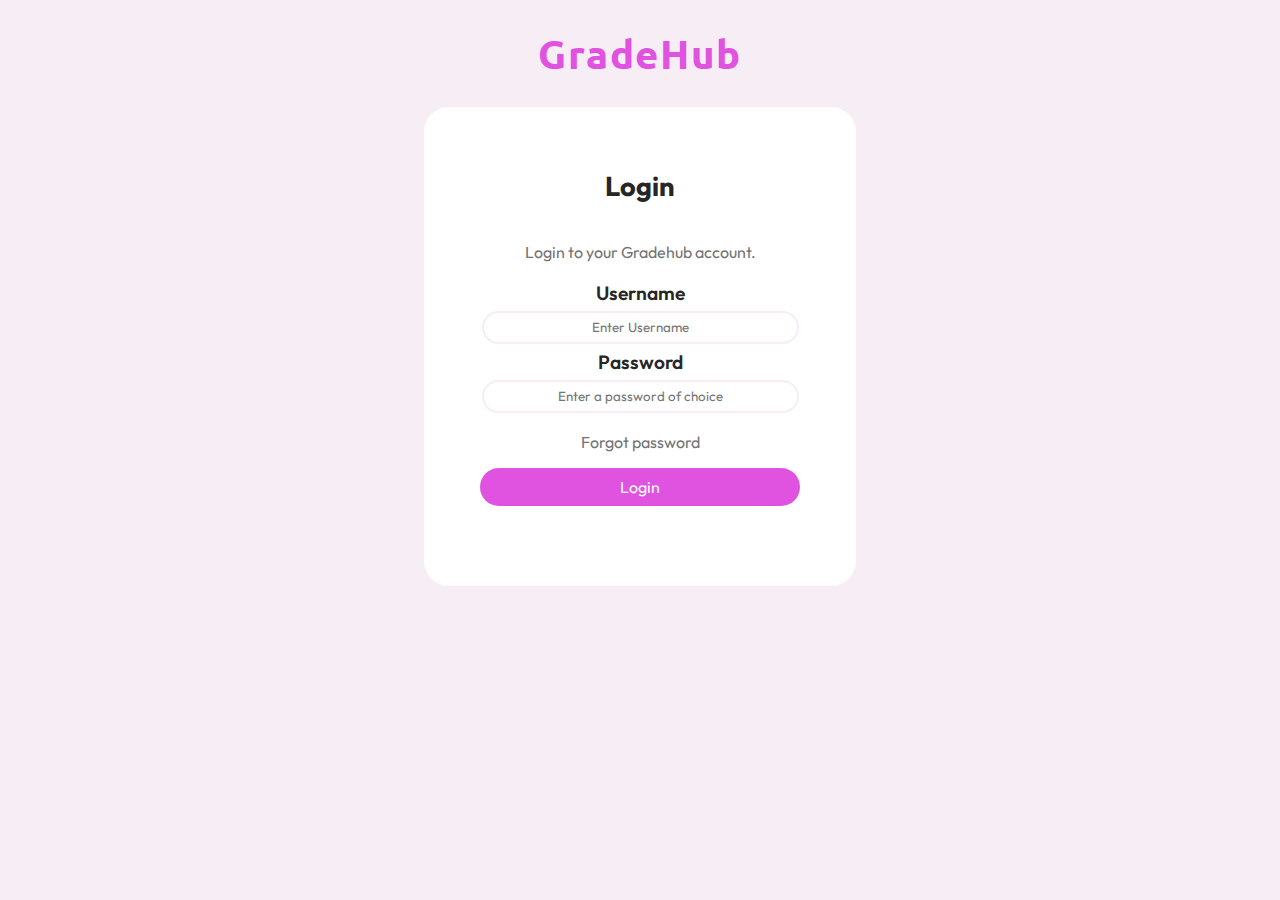
<file: index.html>
<!DOCTYPE html>
<html lang="en">
<head>
    <meta charset="UTF-8">
    <meta http-equiv="X-UA-Compatible" content="IE=edge">
    <meta name="viewport" content="width=device-width, initial-scale=1.0">
    <title>Login</title>
    <link rel="stylesheet" href="style.css">
    <link rel="icon" type="image/x-icon" href="favicon.ico">
</head>
<body class="login-body">
    <div class="login">
        <h1 class="logo login-logo">GradeHub</h1>
        <form action="home.html">
            <div class="form-container">
                <h2 class="login-title">Login</h2>
                <p class="text">Login to your Gradehub account.</p>
                <label for="username" class="subheading">Username</label>
                <input type="text" id="username" name="username" placeholder="Enter Username" required>
                <label for="password" class="subheading">Password</label>
                <input type="password" name="password" placeholder="Enter a password of choice" required>
                <p class="text">Forgot password</p>
                <button type="submit" id="submit-btn" class="btn btn-login">Login</button> 
            </div>
        </form>
    </div>    
    <script src="script.js"></script>
</body>
</html>
</file>
<file: style.css>
/*    CHANGE FONT SIZE UNIT TO EM*/

/*TABLE OF CONTENTS:
  1. GLOBAL STYLES
  2. INDEX.HTML
  3. HOME.HTML
  4. BUTTON STYLES
  5. TABLE STYLES
  6. GRADES.HTML 
  7. CALCULATOR.HTML
  8. CONTACTS.HTML
  9. MEDIA QUERIES*/

@import url('https://fonts.googleapis.com/css2?family=Fraunces:opsz,wght@9..144,700&family=Outfit:wght@100;200;300;400;500;600;700;800;900&display=swap');
@import url('https://fonts.googleapis.com/css2?family=Do+Hyeon&family=Fraunces:opsz,wght@9..144,700&family=Outfit:wght@100;200;300;400;500;600;700;800;900&family=Ubuntu:wght@500&display=swap');

/* 1. GLOBAL STYLES */
body {
    height: 100%;
    margin: 0;
    padding: 0;
    background-color: #F7EDF5;
}

* {
    font-family: 'Outfit', sans-serif;
    color: #262626;
}

.subheading {
    font-weight: 600;
    font-size: 1.2rem;
}

.text {
    color: #737373;
    font-size: 1rem;
}

a {
  text-decoration: none;
}

.logo {
  font-family: 'Ubuntu', sans-serif;
  letter-spacing: 0.1rem;
  color: #E052E0;
  font-size: 2.5rem;
}

.navbar-container {
  display: none;
}

.popup-menu {
  display: none;
}

.tests-section-container-popup, .homework-section-container-popup {
  display: none;
}

.content-text {
  font-size: 1rem;
  font-weight: 600;
  color: #737373;
}

.container {
  background-color: #fff;
  border-radius: 25px;
  padding: 1.5em;
}

/* 2. INDEX.HTML */

.logo-form-wrapper {
  display: flex;
  flex-direction: column;
  align-items: right;
}

.login {
  display: flex;
  flex-direction: column;
  align-items: center;
}

.form-container {
    background-color: #fff;
    border-radius: 25px;
    display: flex;
    flex-direction: column;
    width: 400px;
    align-items: center; 
    justify-content: center;
    padding: 2.5em 1em 5em 1em;
    /* position: absolute;
    top: 50%;
    left: 50%;
    transform: translate(-50%, -50%); */
}

.login-body {
    background-color: #F7EDF5;
    height: 100%;
}

.login-title {
  font-size: 1.7rem;
}

.form-container input, button {
    display: block;
    width: 75%;
    border-radius: 25px;
    border: 2.5px solid #F7EDF5;
    padding: 6.5px;
}

.form-container input::placeholder {
    text-align: center;
}

.form-container input, label {
    margin: 3px;
}

/* 3. HOME.HTML */
.grid-container {
  display: grid;
  grid-template-columns: 0.8fr 3fr 1fr;
  grid-template-rows: auto auto auto auto;
  grid-template-areas: 
    "logo-container title-container third-column-bar-container"
    "menu-container first-main-section homework-section-container"
    "menu-container second-main-section tests-section-container"
    "btn-container footer empty";
}

.logo-container {
  grid-area: logo-container;
  border-radius: 0 35px 0 0;
}

.menu-container {
  grid-area: menu-container;
}

.btn-container {
  grid-area: btn-container;
  border-radius: 0 0 35px 0;
}

.title-container {
  grid-area: title-container;
}

.first-main-section {
  grid-area: first-main-section;
}

.second-main-section {
  grid-area: second-main-section;
}

.footer {
  grid-area: footer;
}

.third-column-bar-container {
  grid-area: third-column-bar-container;
  border-radius: 35px 0 0 0;
}

.homework-section-container {
  grid-area: homework-section-container;
  min-width: 15rem;
}

.tests-section-container {
  grid-area: tests-section-container;
}

.empty {
  grid-area: empty;
  border-radius: 0 0 0 35px;
}

.margin {
  margin: 1.5rem;
}

.white-background {
  background-color: #fff;
}

.logo-home {
  text-align: center;
}

.menu {
  float: right;
  margin-right: 5rem;
}

.sign-out-btn {
  float: right;
  margin-right: 5rem;
}

.third-column-bar {
  margin-top: 1.2rem;
  display: flex;
  align-items: center;
  justify-content: space-between;
}

.img-profile-picture {
  width: 3em;
}

.profile-name {
  display: flex;
  align-items: center;
}

.menu li {
    margin: 10px 0;
}

.menu li a {
    display: block;
    padding: 10px;
    color: #737373;
}

.margin-right {
  margin-right: 2em;
}

.menu li a:hover {
  color: #E052E0;
}

.head-title {
  background-color: #E052E0;
  border-radius: 20px;
  padding: 0.2em;
  color: #fff;
  font-weight: 600;
  font-size: 2.1rem;
}

.personal-information-container {
  display: flex;
  align-items: center;
  justify-content: space-between;
}
  
.profile-picture {
  height: 10rem;
  margin-right: 1em;
}

#holidays-countdown {
  color: #E052E0;
  font-weight: 600;
  font-size: 1.5rem;
}

footer {
  color: #737373;
  text-align: center;
}

.notification-bell {
  width: 2.5rem;
  height: auto;
}

#profile-name {
  background-color: #F7EDF5;
  border-radius: 25px;
  padding: 0.4em;
}

.homework-section {
  border: 3px solid #F7EDF5;
  border-radius: 25px;
  padding: 1em;
  max-height: 80%; 
}

.tests-section {
  border: 3px solid #F7EDF5;
  border-radius: 25px;
  padding: 1em;
  max-height: 80%; 
}

ul {
  list-style-type: none;
  padding: 0;
}

.homework-list li::before {
  content: "〇";
  font-size: 1.8em;
  font-weight: 200;
  padding-right: 0.4em;
}

.homework-list {
  text-align: left;
}

.tests-list li::before {
  content: "Ph";
  color: #E052E0; 
  font-size: 1.2em;
  padding-right: 0.5em;
  font-weight: 500;
}

.tests-list li {
  margin-bottom: 20px;
}

.menu li a::before {
    content: "";
    display: inline-block;
    width: 24px;
    height: 24px;
    background-position: center;
    background-repeat: no-repeat;
    vertical-align: middle;
    margin-right: 10px;
}
.menu li.menu-home a::before {
    background-image: url("svg/home.svg");
}
  
.menu li.menu-grades a::before {
    background-image: url("svg/grades.svg");
}
  
.menu li.menu-calculator a::before {
    background-image: url("svg/calculator.svg");
}
  
.menu li.menu-contacts  a::before {
    background-image: url("svg/contacts.svg");
}

/* 4. BUTTON STYLES */
.btn {
    background-color: #E052E0;
    color: #fff;
    border: none;
    padding: 9px;
    border-radius: 25px;
}

.btn-login {
    width: 80%;
    font-size: 1rem;
}

.btn:hover {
    opacity: 0.8;
}

/* 5. TABLE STYLES*/
li, td{
  color: #737373;
}

td:first-child {
  font-weight: 500;
}

table {
  border-collapse: collapse;
  margin: 0 auto;
  width: 80%;
}

th, td {
  padding: 5px;
}

table {
  border: 0;
  color: #737373;
}

.holidays-table {
  text-align: center;
}

/* 6. GRADES.HTML */
.second-grid-container {
  display: grid;
  grid-template-columns: 0.8fr 3fr 1fr;
  grid-template-rows: auto auto auto auto;
  grid-template-areas: 
    "logo-container title-container third-column-bar-container"
    "menu-container main-section homework-section-container"
    "menu-container main-section tests-section-container"
    "btn-container footer empty";
}

main {
  grid-row: 2 / 3;
  grid-column: 2 / 3;
  grid-area: main-section;
} 

.subheading-container {
  display: flex;
  justify-content: space-evenly;
}

footer {
  grid-area: footer;
}

.grade-table td {
  padding: 1rem;
}

.grade-table{
  width: 100%;
  border-collapse: collapse;
}

.grade-table td {
  width: 150px;
  height: 50px;
  text-align: center;
}

.grade-table td:not(.exclude) {
  border-bottom: 1px solid #737373;
}
/* 7. CALCULATOR.HTML*/
.calculator-container {
  width: 500px;
  text-align: center;
  margin: auto;
  display: block;
  width: 50%;
  display: flex;
  flex-direction: column;
  width: 400px;
  align-items: center;
  justify-content: center;
  padding: 2.5em 1em 5em 1em;
}

.calculator-container label {
  color: #737373;
  font-weight: 500;
}

.calculator-container select, .calculator-container input {
  display: block;
  font-size: 1rem;
  width: 75%;
  border-radius: 25px;
  border: 2.5px solid #F7EDF5;
  padding: 6.5px;
  text-align: center;
  color: #737373;
  margin: 1rem;
}

/* 8. CONTACTS.HTML */
.contacts-grid-container {
  display: grid;
  grid-template-columns: 1fr 1fr;
  grid-template-rows: auto auto;
  grid-template-areas: 
  "first-profile second-profile"
  "third-profile fourth-profile";
}

.first-profile {
  grid-area: first-profile;
}

.second-profile {
  grid-area: second-profile;
}

.third-profile {
  grid-area: third-profile;
}

.fourth-profile {
  grid-area: fourth-profile;
}

.contacts-flex-container {
  display: flex;
  align-items: center;
  background-color: #fff;
  border-radius: 25px;
  padding: 1rem;
}

.contacts-flex-container img{
  margin-right: 1rem;
}

.contacts-flex-container p, .contacts-flex-container h2 {
  color: #737373;
}

/* 9. MEDIA QUERIES */
/* 1040px */
@media only screen and (max-width: 65em) {
    .form-container, .calculator-container {
      width: 300px;
    }

    .grid-container {
      grid-template-columns: 100%;
      grid-template-rows: auto auto auto auto auto;
      grid-template-areas: 
        "navbar-container" 
        "title-container"
        "first-main-section"
        "second-main-section"
        "footer";
    }

    .second-grid-container {
      grid-template-columns: 100%;
      grid-template-rows: auto auto auto auto auto;
      grid-template-areas: 
        "navbar-container" 
        "title-container"
        "main-section"
        "main-section"
        "footer";
    }
  
    .navbar-container {
      display: contents;
      grid-area: navbar-container;
      margin-top: 1.2rem;
    }

    .navbar {
      display: flex;
      align-items: center;
      justify-content: space-between;
      background-color: #fff;
    }

    main {
      grid-area: main-section;
    }

    .logo, .logo-home {
      font-size: 1.7rem;
    }

    .logo-container,
    .third-column-bar-container,
    .menu-container,
    .homework-section-container,
    .tests-section-container,
    .btn-container,
    .empty {
      display: none;
    }

    * {
      font-size: 95%;
    }

    .margin {
      margin: 0.8rem;
      margin-left: 1.5rem;
      margin-right: 1.5rem;
    }

    .profile-picture {
      height: 4.5rem;
      margin-right: 1em;
    }
    
    .personal-information-container {
      padding: 1em;
    }

    .head-title {
      font-size: 1.5rem;
    }

    .subheading {
      font-size: 1rem;
    }

    #holidays-countdown {
      font-size: 1.2rem;
    }

    .hamburger-menu {
      margin-left: 1.5rem;
    }

    .profile-icon {
      margin-right: 1.5rem;
    }

    .notification-bell {
      width: 2rem;
      height: auto;
    }

    .popup-menu {
      position: absolute;
      top: 52px;
      background: #fff;
      width: 100%;
    }
    
    .popup-menu li {
      display: flex;
      align-items: center;
      justify-content: center;
      height: 40px;
      color: #737373;
      border-bottom: 1px solid #F7EDF5;
    }

    .popup-menu li:hover {
      border-bottom: 1px solid #E052E0
    }

    .homework-section, .tests-section {
      background-color: #fff;
    }

    .homework-section-container.visible, .tests-section-container.visible {
      display: block; 
      background: none;
    }    

    .contacts-grid-container {
      display: grid;
      grid-template-columns: 1fr;
      grid-template-rows: auto auto auto auto;
      grid-template-areas: 
      "first-profile"
      "second-profile"
      "third-profile"
      "fourth-profile";
    }
}
</file>
